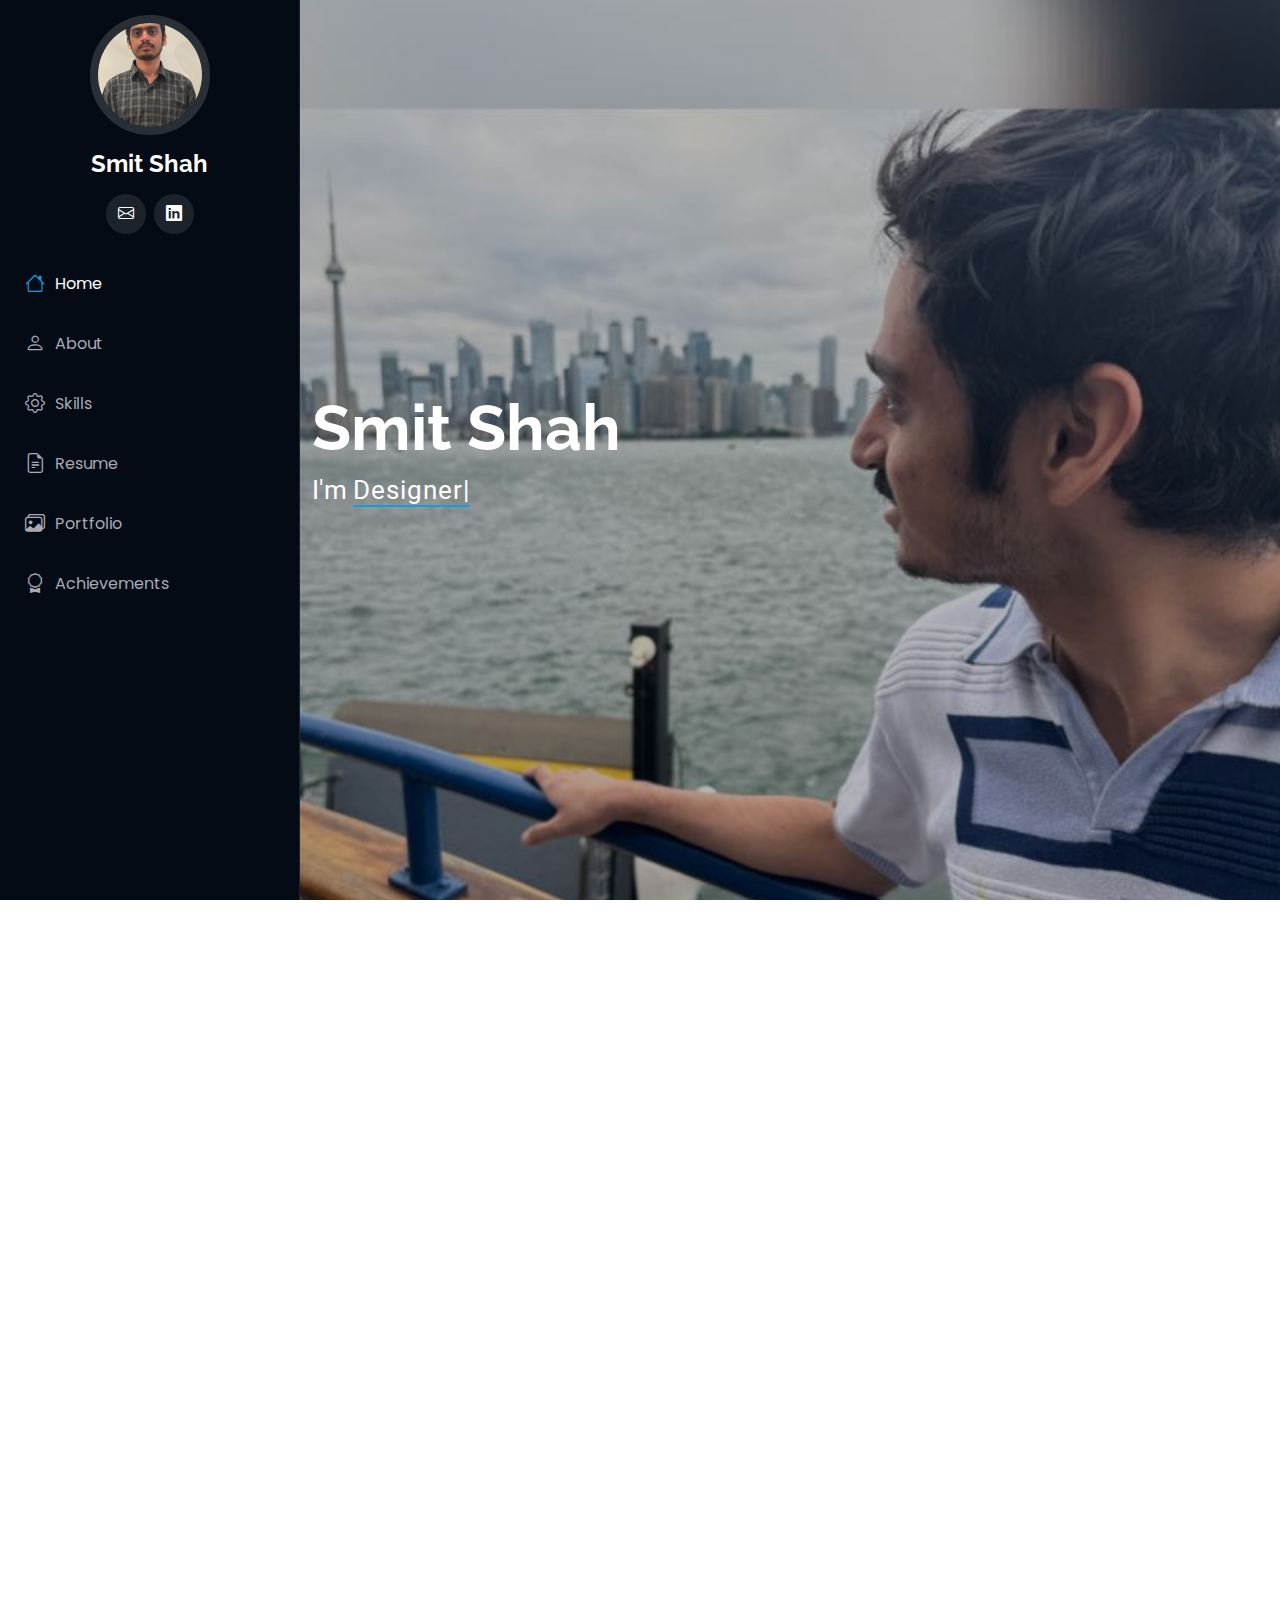
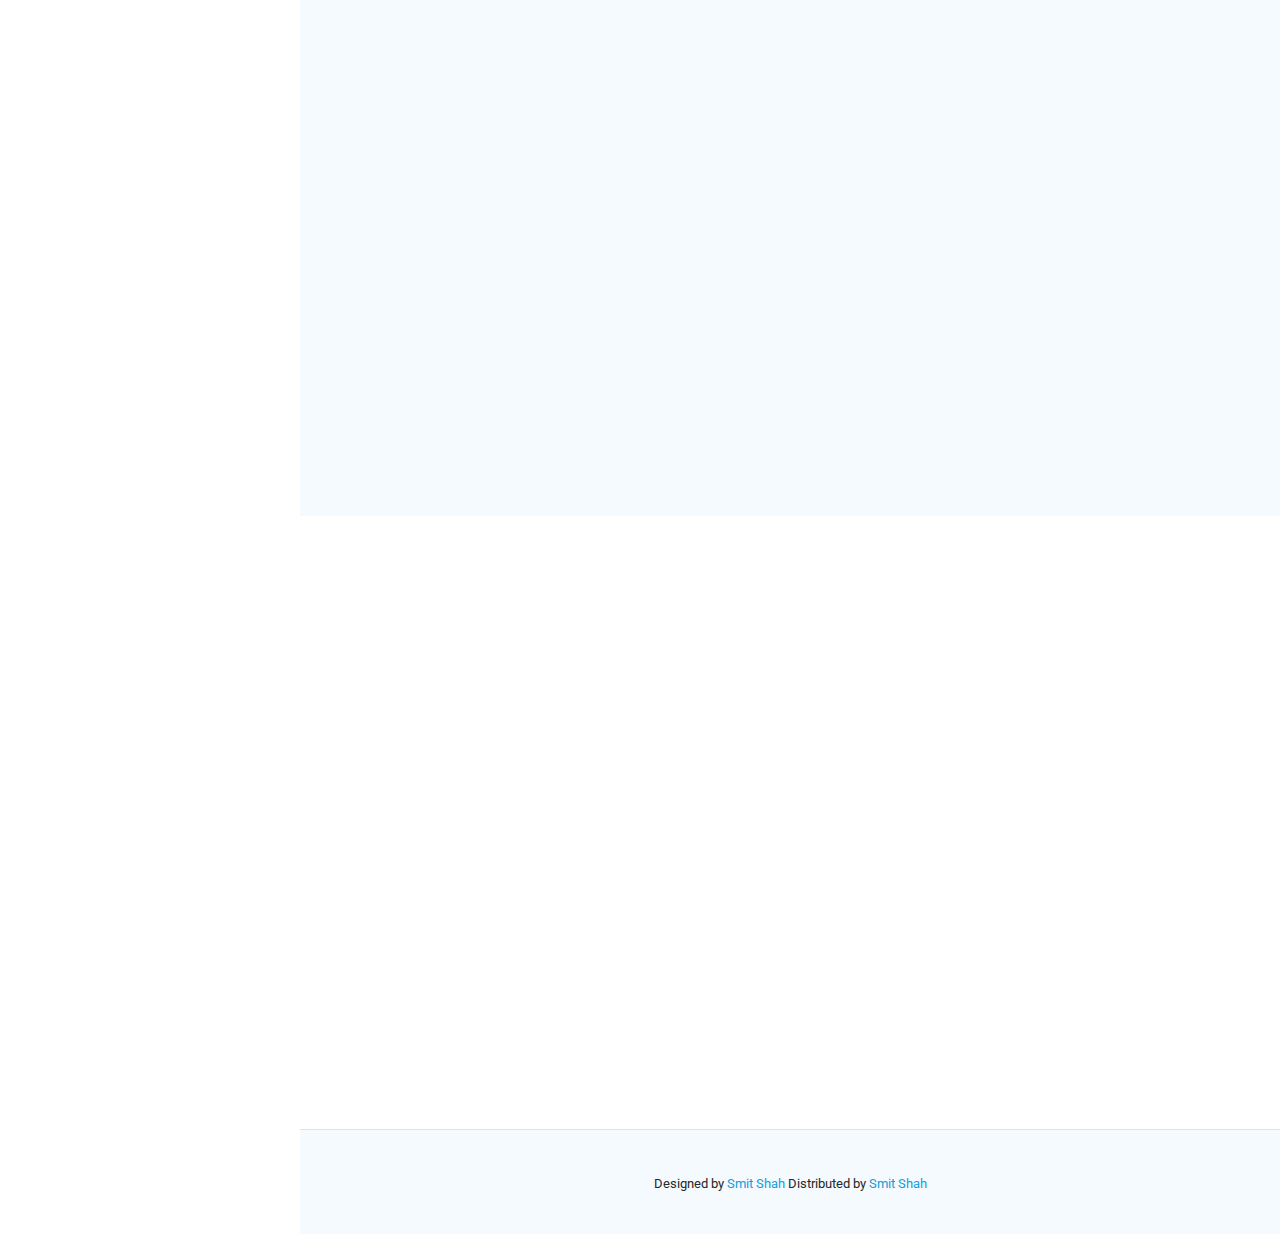
<file: index.html>
<!DOCTYPE html>
<html lang="en">

<head>
  <meta charset="utf-8">
  <meta content="width=device-width, initial-scale=1.0" name="viewport">
  <title>Index - iPortfolio Bootstrap Template</title>
  <meta content="" name="description">
  <meta content="" name="keywords">

  <!-- Favicons -->
  <link href="assets/img/favicon.png" rel="icon">
  <link href="assets/img/apple-touch-icon.png" rel="apple-touch-icon">

  <!-- Fonts -->
  <link href="https://fonts.googleapis.com" rel="preconnect">
  <link href="https://fonts.gstatic.com" rel="preconnect" crossorigin>
  <link href="https://fonts.googleapis.com/css2?family=Roboto:ital,wght@0,100;0,300;0,400;0,500;0,700;0,900;1,100;1,300;1,400;1,500;1,700;1,900&family=Poppins:ital,wght@0,100;0,200;0,300;0,400;0,500;0,600;0,700;0,800;0,900;1,100;1,200;1,300;1,400;1,500;1,600;1,700;1,800;1,900&family=Raleway:ital,wght@0,100;0,200;0,300;0,400;0,500;0,600;0,700;0,800;0,900;1,100;1,200;1,300;1,400;1,500;1,600;1,700;1,800;1,900&display=swap" rel="stylesheet">

  <!-- Vendor CSS Files -->
  <link href="assets/vendor/bootstrap/css/bootstrap.min.css" rel="stylesheet">
  <link href="assets/vendor/bootstrap-icons/bootstrap-icons.css" rel="stylesheet">
  <link href="assets/vendor/aos/aos.css" rel="stylesheet">
  <link href="assets/vendor/glightbox/css/glightbox.min.css" rel="stylesheet">
  <link href="assets/vendor/swiper/swiper-bundle.min.css" rel="stylesheet">

  <!-- Main CSS File -->
  <link href="assets/css/main.css" rel="stylesheet">

  <!-- =======================================================
  * Template Name: iPortfolio
  * Template URL: https://bootstrapmade.com/iportfolio-bootstrap-portfolio-websites-template/
  * Updated: Jun 29 2024 with Bootstrap v5.3.3
  * Author: BootstrapMade.com
  * License: https://bootstrapmade.com/license/
  ======================================================== -->
</head>

<body class="index-page">

  <header id="header" class="header dark-background d-flex flex-column">
    <i class="header-toggle d-xl-none bi bi-list"></i>
    <div class="profile-img">
      <img src="assets/img/my-profile-img.png" alt="" class="img-fluid rounded-circle">
    </div>

    <a href="index.html" class="logo d-flex align-items-center justify-content-center">
      <!-- Uncomment the line below if you also wish to use an image logo -->
      <!-- <img src="assets/img/logo.png" alt=""> -->
      <h1 class="sitename">Smit Shah</h1>
    </a>

    <div class="social-links text-center">
      <a href="mailto:smitshah1199@gmail.com" class="email-link"><i class="bi bi-envelope"></i></a>
      <a href="https://www.linkedin.com/in/smitsandeepshah/" class="linkedin"><i class="bi bi-linkedin"></i></a>
    </div>

    <nav id="navmenu" class="navmenu">
      <ul>
        <li><a href="#hero" class="active"><i class="bi bi-house navicon"></i>Home</a></li>
        <li><a href="#about"><i class="bi bi-person navicon"></i> About</a></li>
        <li><a href="#skills"><i class="bi bi-gear navicon"></i> Skills</a></li>
        <li><a href="#resume"><i class="bi bi-file-earmark-text navicon"></i> Resume</a></li>
        <li><a href="#portfolio"><i class="bi bi-images navicon"></i> Portfolio</a></li>
        <li><a href="#achievements"><i class="bi bi-award navicon"></i> Achievements</a></li>
    </nav>

  </header>

  <main class="main">

    <!-- Hero Section -->
    <section id="hero" class="hero section dark-background">

      <img src="assets/img/hero-bg.jpg" alt="" data-aos="fade-in" class="">

      <div class="container" data-aos="fade-up" data-aos-delay="100">
        <h2>Smit Shah</h2>
        <p>I'm <span class="typed" data-typed-items="Designer, Developer, Freelancer">Designer</span><span class="typed-cursor typed-cursor--blink" aria-hidden="true"></span><span class="typed-cursor typed-cursor--blink" aria-hidden="true"></span></p>
      </div>

    </section><!-- /Hero Section -->

    <!-- About Section -->
    <section id="about" class="about section">

      <!-- Section Title -->
      <div class="container section-title" data-aos="fade-up">
        <h2>About</h2>
        <p>Hello! I'm Smit Shah, a passionate and driven Software Developer with a knack for solving problems and creating meaningful solutions. Whether it's through innovative software development, exceptional customer service, or teamwork, I believe in making a positive impact wherever I go. With a focus on growth, learning, and collaboration, I strive to turn challenges into opportunities and ideas into reality. Let's connect and build something amazing together!</p>
      </div><!-- End Section Title -->

      <div class="container" data-aos="fade-up" data-aos-delay="100">

        <div class="row gy-4 justify-content-center">
          <div class="col-lg-4">
            <img src="assets/img/my-profile.jpeg" class="img-fluid" alt="">
          </div>
          <div class="col-lg-8 content">
            <h2>Software Developer &amp; Web Developer.</h2>
            <p class="fst-italic py-3">
              Crafting Innovative Software & Stunning Web Experiences
            </p>
            <div class="row">
              <div class="col-lg-6">
                <ul>
                  <!--<li><i class="bi bi-chevron-right"></i> <strong>Birthday:</strong> <span>1 May 1995</span></li> -->
                  <!--<li><i class="bi bi-chevron-right"></i> <strong>Website:</strong> <span>www.example.com</span></li> -->
                  <li><i class="bi bi-chevron-right"></i> <strong>Phone:</strong> <span>437-661-6553</span></li>
                  <li><i class="bi bi-chevron-right"></i> <strong>City:</strong> <span>Toronto ON, Canada</span></li>
                </ul>
              </div>
              <div class="col-lg-6">
                <ul>
                  <!--<li><i class="bi bi-chevron-right"></i> <strong>Age:</strong> <span>30</span></li> -->
                  <li><i class="bi bi-chevron-right"></i> <strong>Degree:</strong> <span>Post Graduation in Software Development and Database Development</span></li>
                  <li><i class="bi bi-chevron-right"></i> <strong>Email:</strong> <span>smitshah1199@gmail.com</span></li>
                  <li><i class="bi bi-chevron-right"></i> <strong>Freelance:</strong> <span>Available</span></li>
                </ul>
              </div>
            </div>
            <p class="py-3">
              As a passionate Software and Web Developer, I specialize in creating innovative, user-focused digital solutions using modern technologies like JavaScript, React, and Node.js. With the software development industry projected to grow by 25% by 2031 and the web development market expanding at

              a CAGR of 8.5%, I stay ahead of trends by leveraging cutting-edge tools and exploring advancements in AI, cloud computing, and cybersecurity. My work focuses on delivering responsive, scalable designs that enhance user engagement and performance, ensuring measurable results for every project.
            </p>
          </div>
        </div>

      </div>

    </section><!-- /About Section -->

    <!-- Skills Section -->
    <section id="skills" class="skills Section">

  <!-- Section Title -->
  <div class="container section-title" data-aos="fade-up">
    <h2>Skills</h2>
    <p>Turning complex problems into seamless solutions. I possess the following skills but not limited to them.</p>
  </div><!-- End Section Title -->

  <div class="container" data-aos="fade-up" data-aos-delay="100">

    <div class="row skills-content skills-animation">

      <div class="col-lg-6">

        <div class="progress">
          <span class="skill"><span>HTML</span> <i class="val">100%</i></span>
          <div class="progress-bar-wrap">
            <div class="progress-bar" role="progressbar" aria-valuenow="100" aria-valuemin="0" aria-valuemax="100"></div>
          </div>
        </div><!-- End Skills Item -->

        <div class="progress">
          <span class="skill"><span>CSS</span> <i class="val">100%</i></span>
          <div class="progress-bar-wrap">
            <div class="progress-bar" role="progressbar" aria-valuenow="100" aria-valuemin="0" aria-valuemax="100"></div>
          </div>
        </div><!-- End Skills Item -->

        <div class="progress">
          <span class="skill"><span>JavaScript</span> <i class="val">100%</i></span>
          <div class="progress-bar-wrap">
            <div class="progress-bar" role="progressbar" aria-valuenow="100" aria-valuemin="0" aria-valuemax="100"></div>
          </div>
        </div><!-- End Skills Item -->

        <div class="progress">
          <span class="skill"><span>C++</span> <i class="val">90%</i></span>
          <div class="progress-bar-wrap">
            <div class="progress-bar" role="progressbar" aria-valuenow="90" aria-valuemin="0" aria-valuemax="100"></div>
          </div>
        </div><!-- End Skills Item -->

        <div class="progress">
          <span class="skill"><span>Python</span> <i class="val">95%</i></span>
          <div class="progress-bar-wrap">
            <div class="progress-bar" role="progressbar" aria-valuenow="95" aria-valuemin="0" aria-valuemax="100"></div>
          </div>
        </div><!-- End Skills Item -->

      </div>

      <div class="col-lg-6">

        <div class="progress">
          <span class="skill"><span>PHP</span> <i class="val">80%</i></span>
          <div class="progress-bar-wrap">
            <div class="progress-bar" role="progressbar" aria-valuenow="80" aria-valuemin="0" aria-valuemax="100"></div>
          </div>
        </div><!-- End Skills Item -->

        <div class="progress">
          <span class="skill"><span>WordPress/CMS</span> <i class="val">90%</i></span>
          <div class="progress-bar-wrap">
            <div class="progress-bar" role="progressbar" aria-valuenow="90" aria-valuemin="0" aria-valuemax="100"></div>
          </div>
        </div><!-- End Skills Item -->

        <div class="progress">
          <span class="skill"><span>SQL</span> <i class="val">95%</i></span>
          <div class="progress-bar-wrap">
            <div class="progress-bar" role="progressbar" aria-valuenow="95" aria-valuemin="0" aria-valuemax="100"></div>
          </div>
        </div><!-- End Skills Item -->

        <div class="progress">
          <span class="skill"><span>Networking (TCP/IP, Network Administration)</span> <i class="val">85%</i></span>
          <div class="progress-bar-wrap">
            <div class="progress-bar" role="progressbar" aria-valuenow="85" aria-valuemin="0" aria-valuemax="100"></div>
          </div>
        </div><!-- End Skills Item -->

        <div class="progress">
          <span class="skill"><span>Tools & Technologies (Jenkins, Google Test)</span> <i class="val">90%</i></span>
          <div class="progress-bar-wrap">
            <div class="progress-bar" role="progressbar" aria-valuenow="90" aria-valuemin="0" aria-valuemax="100"></div>
          </div>
        </div><!-- End Skills Item -->

      </div>

    </div>

  </div>

</section><!-- /Skills Section -->


    <!-- Resume Section -->
<section id="resume" class="resume section">

  <!-- Section Title -->
  <div class="container section-title" data-aos="fade-up">
    <h2>Resume</h2>
    <p>A driven and detail-oriented software and database developer with hands-on experience in programming, problem-solving, and optimizing solutions. Adept at collaborating with cross-functional teams to deliver high-quality software solutions and keen to contribute to innovative projects.</p>
  </div><!-- End Section Title -->

  <div class="container">

    <div class="row">

      <div class="col-lg-6" data-aos="fade-up" data-aos-delay="100">
        <h3 class="resume-title">Education</h3>

        <div class="resume-item">
          <h4>Ontario College Graduate Certificate in Software and Database Development</h4>
          <h5>09/2023 - Present</h5>
          <p><em>Loyalist College in Toronto, ON</em></p>
          <p>GPA: 3.2</p>
        </div><!-- End Resume Item -->

        <div class="resume-item">
          <h4>Bachelors in Computer Science</h4>
          <h5>08/2017 - 07/2021</h5>
          <p><em>Gujarat Technological University, Guj</em></p>
          <p>CGPA: 8.97/10</p>
        </div><!-- End Resume Item -->

      </div>

      <div class="col-lg-6" data-aos="fade-up" data-aos-delay="200">
        <h3 class="resume-title">Work Experience</h3>
        <div class="resume-item">
          <h4>Software Development Intern</h4>
          <h5>05/2024 - 09/2024</h5>
          <p><em>Tech Innovations Inc., Toronto, ON</em></p>
          <ul>
            <li>Collaborated with 5 developers and 3 QA engineers to develop and test 8 product features, reducing delivery time by 20%.</li>
            <li>Assisted in setting up and maintaining environments for 10 developers, resolving 15 issues, and boosting team productivity by 25%.</li>
            <li>Developed 30 automated test scripts and 50 test cases, increasing coverage by 40% and cutting manual testing time by 10 hours/week.</li>
          </ul>
        </div><!-- End Resume Item -->

      </div>

    </div>

  </div>

</section><!-- /Resume Section -->


    <!-- Portfolio Section -->
<section id="portfolio" class="portfolio section light-background">

  <!-- Section Title -->
  <div class="container section-title" data-aos="fade-up">
    <h2>Portfolio</h2>
    <p>Explore some of the cutting-edge projects I have worked on, showcasing my expertise in cloud-based systems, AI-powered solutions, and more.</p>
  </div><!-- End Section Title -->

  <div class="container">

    <div class="isotope-layout" data-default-filter="*" data-layout="masonry" data-sort="original-order">

      <ul class="portfolio-filters isotope-filters" data-aos="fade-up" data-aos-delay="100">
        <li data-filter="*" class="filter-active">All</li>
        <li data-filter=".filter-cloud">Cloud</li>
        <li data-filter=".filter-ai">AI</li>
      </ul><!-- End Portfolio Filters -->

      <div class="row gy-4 isotope-container" data-aos="fade-up" data-aos-delay="200">

        <!-- Cloud-based Inventory Management System -->
        <div class="col-lg-4 col-md-6 portfolio-item isotope-item filter-cloud">
          <div class="portfolio-content h-100">
            <img src="assets/img/portfolio/cloud-inventory.jpg" class="img-fluid" alt="Cloud-based Inventory Management System">
            <div class="portfolio-info">
              <h4>Cloud-based Inventory Management System</h4>
              <p>Developed with AWS and React to manage real-time inventory tracking and optimize supply chain operations.</p>
              <a href="assets/img/portfolio/cloud-inventory.jpg" title="Cloud-based Inventory Management System" data-gallery="portfolio-gallery-cloud" class="glightbox preview-link"><i class="bi bi-zoom-in"></i></a>
            </div>
          </div>
        </div><!-- End Portfolio Item -->

        <!-- AI-powered Customer Support Chatbot -->
        <div class="col-lg-4 col-md-6 portfolio-item isotope-item filter-ai">
          <div class="portfolio-content h-100">
            <img src="assets/img/portfolio/ai-chatbot.jpg" class="img-fluid" alt="AI-powered Customer Support Chatbot">
            <div class="portfolio-info">
              <h4>AI-powered Customer Support Chatbot</h4>
              <p>Created with Python and IBM Watson, this chatbot provides seamless, automated support to enhance customer experience.</p>
              <a href="assets/img/portfolio/ai-chatbot.jpg" title="AI-powered Customer Support Chatbot" data-gallery="portfolio-gallery-ai" class="glightbox preview-link"><i class="bi bi-zoom-in"></i></a>
            </div>
          </div>
        </div><!-- End Portfolio Item -->

      </div><!-- End Portfolio Container -->

    </div>

  </div>

</section><!-- /Portfolio Section -->


    <!-- Achievements and Certifications Section -->
<section id="achievements" class="achievements section">

  <!-- Section Title -->
  <div class="container section-title" data-aos="fade-up">
    <h2>Achievements & Certifications</h2>
    <p>Recognizing milestones and accomplishments that showcase expertise in software and web development.</p>
  </div><!-- End Section Title -->

  <div class="container">

    <div class="row gy-4">

      <div class="col-lg-6 col-md-6 achievement-item" data-aos="fade-up" data-aos-delay="100">
        <div class="icon flex-shrink-0"><i class="bi bi-award"></i></div>
        <div>
          <h4 class="title">Certified Full-Stack Web Developer</h4>
          <p class="description">Earned through the Full-Stack Web Development program by <strong>FreeCodeCamp</strong>, focusing on MERN stack development.</p>
        </div>
      </div>
      <!-- End Achievement Item -->

      <div class="col-lg-6 col-md-6 achievement-item" data-aos="fade-up" data-aos-delay="200">
        <div class="icon flex-shrink-0"><i class="bi bi-laptop"></i></div>
        <div>
          <h4 class="title">AWS Certified Solutions Architect – Associate</h4>
          <p class="description">Demonstrated expertise in designing scalable, secure, and cost-effective solutions on AWS.</p>
        </div>
      </div>
      <!-- End Achievement Item -->

      <div class="col-lg-6 col-md-6 achievement-item" data-aos="fade-up" data-aos-delay="300">
        <div class="icon flex-shrink-0"><i class="bi bi-code-slash"></i></div>
        <div>
          <h4 class="title">Microsoft Certified: Azure Developer Associate</h4>
          <p class="description">Validated skills in developing, building, testing, and maintaining applications and services on Microsoft Azure.</p>
        </div>
      </div>
      <!-- End Achievement Item -->

      <div class="col-lg-6 col-md-6 achievement-item" data-aos="fade-up" data-aos-delay="400">
        <div class="icon flex-shrink-0"><i class="bi bi-globe"></i></div>
        <div>
          <h4 class="title">Google UX Design Professional Certificate</h4>
          <p class="description">Gained comprehensive skills in user research, wireframing, prototyping, and creating intuitive user interfaces.</p>
        </div>
      </div>
      <!-- End Achievement Item -->

    </div>

  </div>

</section><!-- /Achievements and Certifications Section -->
  </main>

  <footer id="footer" class="footer position-relative light-background">

    <div class="container">
      <div class="credits">
        <!-- All the links in the footer should remain intact. -->
        <!-- You can delete the links only if you've purchased the pro version. -->
        <!-- Licensing information: https://bootstrapmade.com/license/ -->
        <!-- Purchase the pro version with working PHP/AJAX contact form: [buy-url] -->
        Designed by <a href=>Smit Shah</a> Distributed by <a href=>Smit Shah</a>
      </div>
    </div>

  </footer>

  <!-- Scroll Top -->
  <a href="#" id="scroll-top" class="scroll-top d-flex align-items-center justify-content-center"><i class="bi bi-arrow-up-short"></i></a>

  <!-- Preloader -->
  <div id="preloader"></div>

  <!-- Vendor JS Files -->
  <script src="assets/vendor/bootstrap/js/bootstrap.bundle.min.js"></script>
  <script src="assets/vendor/php-email-form/validate.js"></script>
  <script src="assets/vendor/aos/aos.js"></script>
  <script src="assets/vendor/typed.js/typed.umd.js"></script>
  <script src="assets/vendor/purecounter/purecounter_vanilla.js"></script>
  <script src="assets/vendor/waypoints/noframework.waypoints.js"></script>
  <script src="assets/vendor/glightbox/js/glightbox.min.js"></script>
  <script src="assets/vendor/imagesloaded/imagesloaded.pkgd.min.js"></script>
  <script src="assets/vendor/isotope-layout/isotope.pkgd.min.js"></script>
  <script src="assets/vendor/swiper/swiper-bundle.min.js"></script>

  <!-- Main JS File -->
  <script src="assets/js/main.js"></script>

</body>

</html>
</file>
<file: assets/css/main.css>
/**
* Template Name: iPortfolio
* Template URL: https://bootstrapmade.com/iportfolio-bootstrap-portfolio-websites-template/
* Updated: Jun 29 2024 with Bootstrap v5.3.3
* Author: BootstrapMade.com
* License: https://bootstrapmade.com/license/
*/

/*--------------------------------------------------------------
# Font & Color Variables
# Help: https://bootstrapmade.com/color-system/
--------------------------------------------------------------*/
/* Fonts */
:root {
  --default-font: "Roboto",  system-ui, -apple-system, "Segoe UI", Roboto, "Helvetica Neue", Arial, "Noto Sans", "Liberation Sans", sans-serif, "Apple Color Emoji", "Segoe UI Emoji", "Segoe UI Symbol", "Noto Color Emoji";
  --heading-font: "Raleway",  sans-serif;
  --nav-font: "Poppins",  sans-serif;
}

/* Global Colors - The following color variables are used throughout the website. Updating them here will change the color scheme of the entire website */
:root { 
  --background-color: #ffffff; /* Background color for the entire website, including individual sections */
  --default-color: #272829; /* Default color used for the majority of the text content across the entire website */
  --heading-color: #050d18; /* Color for headings, subheadings and title throughout the website */
  --accent-color: #149ddd; /* Accent color that represents your brand on the website. It's used for buttons, links, and other elements that need to stand out */
  --surface-color: #ffffff; /* The surface color is used as a background of boxed elements within sections, such as cards, icon boxes, or other elements that require a visual separation from the global background. */
  --contrast-color: #ffffff; /* Contrast color for text, ensuring readability against backgrounds of accent, heading, or default colors. */
}

/* Nav Menu Colors - The following color variables are used specifically for the navigation menu. They are separate from the global colors to allow for more customization options */
:root {
  --nav-color: #a8a9b4;  /* The default color of the main navmenu links */
  --nav-hover-color: #ffffff; /* Applied to main navmenu links when they are hovered over or active */
  --nav-mobile-background-color: #040b14; /* Used as the background color for mobile navigation menu */
  --nav-dropdown-background-color: #040b14; /* Used as the background color for dropdown items that appear when hovering over primary navigation items */
  --nav-dropdown-color: #a8a9b4; /* Used for navigation links of the dropdown items in the navigation menu. */
  --nav-dropdown-hover-color: #ffffff; /* Similar to --nav-hover-color, this color is applied to dropdown navigation links when they are hovered over. */
}

/* Color Presets - These classes override global colors when applied to any section or element, providing reuse of the sam color scheme. */

.light-background {
  --background-color: #f4fafd;
  --surface-color: #ffffff;
}

.dark-background {
  --background-color: #040b14;
  --default-color: #ffffff;
  --heading-color: #ffffff;
  --surface-color: #151f2b;
  --contrast-color: #ffffff;
}

/* Smooth scroll */
:root {
  scroll-behavior: smooth;
}

/*--------------------------------------------------------------
# General Styling & Shared Classes
--------------------------------------------------------------*/
body {
  color: var(--default-color);
  background-color: var(--background-color);
  font-family: var(--default-font);
}

a {
  color: var(--accent-color);
  text-decoration: none;
  transition: 0.3s;
}

a:hover {
  color: color-mix(in srgb, var(--accent-color), transparent 25%);
  text-decoration: none;
}

h1,
h2,
h3,
h4,
h5,
h6 {
  color: var(--heading-color);
  font-family: var(--heading-font);
}

/* PHP Email Form Messages
------------------------------*/
.php-email-form .error-message {
  display: none;
  background: #df1529;
  color: #ffffff;
  text-align: left;
  padding: 15px;
  margin-bottom: 24px;
  font-weight: 600;
}

.php-email-form .sent-message {
  display: none;
  color: #ffffff;
  background: #059652;
  text-align: center;
  padding: 15px;
  margin-bottom: 24px;
  font-weight: 600;
}

.php-email-form .loading {
  display: none;
  background: var(--surface-color);
  text-align: center;
  padding: 15px;
  margin-bottom: 24px;
}

.php-email-form .loading:before {
  content: "";
  display: inline-block;
  border-radius: 50%;
  width: 24px;
  height: 24px;
  margin: 0 10px -6px 0;
  border: 3px solid var(--accent-color);
  border-top-color: var(--surface-color);
  animation: php-email-form-loading 1s linear infinite;
}

@keyframes php-email-form-loading {
  0% {
    transform: rotate(0deg);
  }

  100% {
    transform: rotate(360deg);
  }
}

/*--------------------------------------------------------------
# Global Header
--------------------------------------------------------------*/
.header {
  color: var(--default-color);
  background-color: var(--background-color);
  position: fixed;
  top: 0;
  left: 0;
  bottom: 0;
  padding: 0 15px;
  width: 300px;
  transition: all ease-in-out 0.3s;
  overflow-y: auto;
  z-index: 997;
  border-right: 1px solid color-mix(in srgb, var(--default-color), transparent 90%);
}

.header .profile-img img {
  margin: 15px auto;
  display: block;
  width: 120px;
  height: 120px; /* Ensure height is equal to width for a perfect circle */
  border: 8px solid color-mix(in srgb, var(--default-color), transparent 85%);
  border-radius: 50%; /* This makes the image a perfect circle */
  object-fit: cover; /* Ensures the image covers the circle without distortion */
}

.header .logo {
  line-height: 1;
  margin-bottom: 15px;
}

.header .logo img {
  max-height: 32px;
  margin-right: 8px;
}

.header .logo h1 {
  font-size: 24px;
  margin: 0;
  font-weight: 700;
  color: var(--heading-color);
}

.header .social-links {
  margin: 0 0 20px 0;
}

.header .social-links a {
  font-size: 16px;
  display: inline-flex;
  align-items: center;
  justify-content: center;
  background: color-mix(in srgb, var(--default-color), transparent 90%);
  color: var(--default-color);
  margin: 0 2px;
  border-radius: 50%;
  text-align: center;
  width: 40px;
  height: 40px;
  transition: 0.3s;
}

.header .social-links a:hover {
  color: var(--contrast-color);
  background: var(--accent-color);
}

@media (min-width: 1200px) {

  .header~main,
  .header~#footer {
    margin-left: 300px;
  }
}

@media (max-width: 1199px) {
  .header {
    left: -100%;
  }
}

.header.header-show {
  left: 0;
}

.header .header-toggle {
  color: var(--contrast-color);
  background-color: var(--accent-color);
  font-size: 22px;
  display: flex;
  align-items: center;
  justify-content: center;
  width: 40px;
  height: 40px;
  border-radius: 50%;
  cursor: pointer;
  position: fixed;
  top: 15px;
  right: 15px;
  z-index: 9999;
  transition: background-color 0.3s;
}

.header .header-toggle:hover {
  color: var(--contrast-color);
  background-color: color-mix(in srgb, var(--accent-color) 90%, white 15%);
}

/*--------------------------------------------------------------
# Navigation Menu
--------------------------------------------------------------*/
.mobile-nav-toggle {
  display: none;
}

.navmenu {
  padding: 0;
  z-index: 9997;
}

.navmenu ul {
  list-style: none;
  padding: 0 0 20px 0;
  margin: 0;
}

.navmenu a,
.navmenu a:focus {
  color: var(--nav-color);
  padding: 15px 10px;
  font-family: var(--nav-font);
  font-size: 16px;
  font-weight: 400;
  display: flex;
  align-items: center;
  white-space: nowrap;
  transition: 0.3s;
  width: 100%;
}

.navmenu a .navicon,
.navmenu a:focus .navicon {
  font-size: 20px;
  margin-right: 10px;
}

.navmenu a .toggle-dropdown,
.navmenu a:focus .toggle-dropdown {
  font-size: 12px;
  line-height: 0;
  margin-left: auto;
  width: 30px;
  height: 30px;
  display: flex;
  align-items: center;
  justify-content: center;
  border-radius: 50%;
  transition: 0.3s;
  flex-shrink: 0;
  background-color: color-mix(in srgb, var(--accent-color), transparent 90%);
}

.navmenu a .toggle-dropdown:hover,
.navmenu a:focus .toggle-dropdown:hover {
  background-color: var(--accent-color);
  color: var(--contrast-color);
}

.navmenu a:hover,
.navmenu .active,
.navmenu .active:focus {
  color: var(--nav-hover-color);
}

.navmenu a:hover .navicon,
.navmenu .active .navicon,
.navmenu .active:focus .navicon {
  color: var(--accent-color);
}

.navmenu .active .toggle-dropdown,
.navmenu .active:focus .toggle-dropdown {
  background-color: var(--accent-color);
  color: var(--contrast-color);
  transform: rotate(180deg);
}

.navmenu .dropdown {
  display: block;
}

.navmenu .dropdown a,
.navmenu .dropdown a:focus {
  color: --nav-dropdown-color;
}

.navmenu .dropdown a:hover,
.navmenu .dropdown .active,
.navmenu .dropdown .active:focus {
  color: var(--nav-dropdown-hover-color);
}

.navmenu .dropdown ul {
  position: static;
  display: none;
  z-index: 99;
  padding: 5px 10px;
  margin: 5px 10px;
  background-color: var(--nav-dropdown-background-color);
  border: 1px solid color-mix(in srgb, var(--default-color), transparent 90%);
  box-shadow: none;
  transition: all 0.5s ease-in-out;
}

.navmenu .dropdown ul ul {
  background-color: rgba(33, 37, 41, 0.1);
}

.navmenu .dropdown>.dropdown-active {
  display: block;
  background-color: rgba(33, 37, 41, 0.03);
}

/*--------------------------------------------------------------
# Global Footer
--------------------------------------------------------------*/
.footer {
  color: var(--default-color);
  background-color: var(--background-color);
  font-size: 14px;
  padding: 40px 0;
  position: relative;
  border-top: 1px solid color-mix(in srgb, var(--default-color), transparent 90%);
}

.footer .copyright p {
  margin-bottom: 0;
}

.footer .credits {
  margin-top: 4px;
  font-size: 13px;
  text-align: center;
}

/*--------------------------------------------------------------
# Preloader
--------------------------------------------------------------*/
#preloader {
  position: fixed;
  inset: 0;
  z-index: 999999;
  overflow: hidden;
  background: var(--background-color);
  transition: all 0.6s ease-out;
}

#preloader:before {
  content: "";
  position: fixed;
  top: calc(50% - 30px);
  left: calc(50% - 30px);
  border: 6px solid #ffffff;
  border-color: var(--accent-color) transparent var(--accent-color) transparent;
  border-radius: 50%;
  width: 60px;
  height: 60px;
  animation: animate-preloader 1.5s linear infinite;
}

@keyframes animate-preloader {
  0% {
    transform: rotate(0deg);
  }

  100% {
    transform: rotate(360deg);
  }
}

/*--------------------------------------------------------------
# Scroll Top Button
--------------------------------------------------------------*/
.scroll-top {
  position: fixed;
  visibility: hidden;
  opacity: 0;
  right: 15px;
  bottom: -15px;
  z-index: 99999;
  background-color: var(--accent-color);
  width: 44px;
  height: 44px;
  border-radius: 50px;
  transition: all 0.4s;
}

.scroll-top i {
  font-size: 24px;
  color: var(--contrast-color);
  line-height: 0;
}

.scroll-top:hover {
  background-color: color-mix(in srgb, var(--accent-color), transparent 20%);
  color: var(--contrast-color);
}

.scroll-top.active {
  visibility: visible;
  opacity: 1;
  bottom: 15px;
}

/*--------------------------------------------------------------
# Disable aos animation delay on mobile devices
--------------------------------------------------------------*/
@media screen and (max-width: 768px) {
  [data-aos-delay] {
    transition-delay: 0 !important;
  }
}

/*--------------------------------------------------------------
# Global Page Titles & Breadcrumbs
--------------------------------------------------------------*/
.page-title {
  color: var(--default-color);
  background-color: var(--background-color);
  padding: 25px 0;
  position: relative;
}

.page-title h1 {
  font-size: 24px;
  font-weight: 700;
}

.page-title .breadcrumbs ol {
  display: flex;
  flex-wrap: wrap;
  list-style: none;
  padding: 0;
  margin: 0;
  font-size: 14px;
  font-weight: 400;
}

.page-title .breadcrumbs ol li+li {
  padding-left: 10px;
}

.page-title .breadcrumbs ol li+li::before {
  content: "/";
  display: inline-block;
  padding-right: 10px;
  color: color-mix(in srgb, var(--default-color), transparent 70%);
}

/*--------------------------------------------------------------
# Global Sections
--------------------------------------------------------------*/
section,
.section {
  color: var(--default-color);
  background-color: var(--background-color);
  padding: 60px 0;
  overflow: clip;
}

/*--------------------------------------------------------------
# Global Section Titles
--------------------------------------------------------------*/
.section-title {
  padding-bottom: 60px;
  position: relative;
}

.section-title h2 {
  font-size: 32px;
  font-weight: 700;
  margin-bottom: 20px;
  padding-bottom: 20px;
  position: relative;
}

.section-title h2:after {
  content: "";
  position: absolute;
  display: block;
  width: 50px;
  height: 3px;
  background: var(--accent-color);
  left: 0;
  bottom: 0;
}

.section-title p {
  margin-bottom: 0;
}

/*--------------------------------------------------------------
# Hero Section
--------------------------------------------------------------*/
.hero {
  width: 100%;
  min-height: 100vh;
  position: relative;
  padding: 80px 0;
  display: flex;
  align-items: center;
  justify-content: center;
}

.hero img {
  position: absolute;
  inset: 0;
  display: block;
  width: 100%;
  height: 100%;
  object-fit: cover;
  z-index: 1;
}

.hero:before {
  content: "";
  background: color-mix(in srgb, var(--background-color), transparent 70%);
  position: absolute;
  inset: 0;
  z-index: 2;
}

.hero .container {
  position: relative;
  z-index: 3;
}

.hero h2 {
  margin: 0;
  font-size: 64px;
  font-weight: 700;
}

.hero p {
  margin: 5px 0 0 0;
  font-size: 26px;
}

.hero p span {
  letter-spacing: 1px;
  border-bottom: 2px solid var(--accent-color);
}

.hero .social-links {
  margin-top: 25px;
}

.hero .social-links a {
  font-size: 24px;
  display: inline-block;
  color: color-mix(in srgb, var(--default-color), transparent 50%);
  line-height: 1;
  margin-right: 20px;
  transition: 0.3s;
}

.hero .social-links a:hover {
  color: var(--accent-color);
}

@media (max-width: 768px) {
  .hero h2 {
    font-size: 32px;
  }

  .hero p {
    font-size: 20px;
  }
}

/*--------------------------------------------------------------
# About Section
--------------------------------------------------------------*/
.about .content h2 {
  font-weight: 700;
  font-size: 24px;
}

.about .content ul {
  list-style: none;
  padding: 0;
}

.about .content ul li {
  margin-bottom: 20px;
  display: flex;
  align-items: center;
}

.about .content ul strong {
  margin-right: 10px;
}

.about .content ul i {
  font-size: 16px;
  margin-right: 5px;
  color: var(--accent-color);
  line-height: 0;
}

/*--------------------------------------------------------------
# Stats Section
--------------------------------------------------------------*/
.stats .stats-item {
  padding: 30px;
  width: 100%;
}

.stats .stats-item i {
  color: var(--accent-color);
  display: block;
  font-size: 44px;
  float: left;
  line-height: 0;
}

.stats .stats-item .purecounter {
  color: var(--heading-color);
  font-size: 48px;
  line-height: 40px;
  display: block;
  font-weight: 700;
  margin-left: 60px;
}

.stats .stats-item p {
  color: color-mix(in srgb, var(--default-color), transparent 40%);
  padding: 15px 0 0 0;
  margin: 0 0 0 60px;
  font-family: var(--heading-font);
  font-size: 14px;
}

/*--------------------------------------------------------------
# Skills Section
--------------------------------------------------------------*/
.skills .progress {
  height: 60px;
  display: block;
  background: none;
  border-radius: 0;
}

.skills .progress .skill {
  color: var(--heading-color);
  padding: 0;
  margin: 0 0 6px 0;
  text-transform: uppercase;
  display: block;
  font-weight: 600;
  font-family: var(--heading-font);
}

.skills .progress .skill .val {
  float: right;
  font-style: normal;
}

.skills .progress-bar-wrap {
  background: color-mix(in srgb, var(--default-color), transparent 90%);
  height: 10px;
}

.skills .progress-bar {
  width: 1px;
  height: 10px;
  transition: 0.9s;
  background-color: var(--accent-color);
}

/*--------------------------------------------------------------
# Resume Section
--------------------------------------------------------------*/
.resume .resume-title {
  color: var(--heading-color);
  font-size: 26px;
  font-weight: 700;
  margin-top: 20px;
  margin-bottom: 20px;
}

.resume .resume-item {
  padding: 0 0 20px 20px;
  margin-top: -2px;
  border-left: 2px solid var(--accent-color);
  position: relative;
}

.resume .resume-item h4 {
  line-height: 18px;
  font-size: 18px;
  font-weight: 600;
  text-transform: uppercase;
  color: color-mix(in srgb, var(--default-color), transparent 20%);
  margin-bottom: 10px;
}

.resume .resume-item h5 {
  font-size: 16px;
  padding: 5px 15px;
  display: inline-block;
  font-weight: 600;
  margin-bottom: 10px;
}

.resume .resume-item ul {
  padding-left: 20px;
}

.resume .resume-item ul li {
  padding-bottom: 10px;
}

.resume .resume-item:last-child {
  padding-bottom: 0;
}

.resume .resume-item::before {
  content: "";
  position: absolute;
  width: 16px;
  height: 16px;
  border-radius: 50px;
  left: -9px;
  top: 0;
  background: var(--background-color);
  border: 2px solid var(--accent-color);
}

/*--------------------------------------------------------------
# Portfolio Section
--------------------------------------------------------------*/
.portfolio .portfolio-filters {
  padding: 0;
  margin: 0 auto 20px auto;
  list-style: none;
  text-align: center;
}

.portfolio .portfolio-filters li {
  cursor: pointer;
  display: inline-block;
  padding: 0;
  font-size: 14px;
  font-weight: 400;
  margin: 0 10px;
  line-height: 1;
  text-transform: uppercase;
  margin-bottom: 10px;
  transition: all 0.3s ease-in-out;
}

.portfolio .portfolio-filters li:hover,
.portfolio .portfolio-filters li.filter-active {
  color: var(--accent-color);
}

.portfolio .portfolio-filters li:first-child {
  margin-left: 0;
}

.portfolio .portfolio-filters li:last-child {
  margin-right: 0;
}

@media (max-width: 575px) {
  .portfolio .portfolio-filters li {
    font-size: 14px;
    margin: 0 5px;
  }
}

.portfolio .portfolio-content {
  position: relative;
  overflow: hidden;
}

.portfolio .portfolio-content img {
  transition: 0.3s;
}

.portfolio-image {
  width: 100%;
  height: 250px; /* Adjust height to your preference */
  object-fit: cover; /* Ensures the images cover the area while maintaining aspect ratio */
}

.portfolio .portfolio-content img {
  width: 100%; /* Ensure image takes up full container width */
  height: 250px; /* Ensuring both images have the same height */
  object-fit: cover; /* Maintain aspect ratio while covering the area */
  transition: transform 0.3s ease-in-out;
}

.portfolio .portfolio-content .portfolio-info {
  opacity: 0;
  position: absolute;
  inset: 0;
  z-index: 3;
  transition: all ease-in-out 0.3s;
  background: rgba(0, 0, 0, 0.6);
  padding: 15px;
}

.portfolio .portfolio-content .portfolio-info h4 {
  font-size: 14px;
  padding: 5px 10px;
  font-weight: 400;
  color: #ffffff;
  display: inline-block;
  background-color: var(--accent-color);
}

.portfolio .portfolio-content .portfolio-info p {
  position: absolute;
  bottom: 10px;
  text-align: center;
  display: inline-block;
  left: 0;
  right: 0;
  font-size: 16px;
  font-weight: 600;
  color: rgba(255, 255, 255, 0.8);
}

.portfolio .portfolio-content .portfolio-info .preview-link,
.portfolio .portfolio-content .portfolio-info .details-link {
  position: absolute;
  left: calc(50% - 40px);
  font-size: 26px;
  top: calc(50% - 14px);
  color: #fff;
  transition: 0.3s;
  line-height: 1.2;
}

.portfolio .portfolio-content .portfolio-info .preview-link:hover,
.portfolio .portfolio-content .portfolio-info .details-link:hover {
  color: var(--accent-color);
}

.portfolio .portfolio-content .portfolio-info .details-link {
  left: 50%;
  font-size: 34px;
  line-height: 0;
}

.portfolio .portfolio-content:hover .portfolio-info {
  opacity: 1;
}

.portfolio .portfolio-content:hover img {
  transform: scale(1.1);
}

/*--------------------------------------------------------------
# Services Section
--------------------------------------------------------------*/
.services .service-item {
  position: relative;
}

.services .service-item .icon {
  background: var(--accent-color);
  display: flex;
  align-items: center;
  justify-content: center;
  width: 54px;
  height: 54px;
  border-radius: 50%;
  transition: 0.5s;
  border: 1px solid var(--accent-color);
  margin-right: 20px;
}

.services .service-item .icon i {
  color: var(--contrast-color);
  font-size: 24px;
  line-height: 0;
}

.services .service-item:hover .icon {
  background: var(--surface-color);
}

.services .service-item:hover .icon i {
  color: var(--accent-color);
}

.services .service-item .title {
  font-weight: 700;
  margin-bottom: 15px;
  font-size: 18px;
}

.services .service-item .title a {
  color: var(--heading-color);
}

.services .service-item .title a:hover {
  color: var(--accent-color);
}

.services .service-item .description {
  line-height: 24px;
  font-size: 14px;
}

/*--------------------------------------------------------------
# Testimonials Section
--------------------------------------------------------------*/
.testimonials .testimonials-carousel,
.testimonials .testimonials-slider {
  overflow: hidden;
}

.testimonials .testimonial-item {
  box-sizing: content-box;
  text-align: center;
  min-height: 320px;
}

.testimonials .testimonial-item .testimonial-img {
  width: 90px;
  border-radius: 50%;
  margin: 0 auto;
}

.testimonials .testimonial-item h3 {
  font-size: 18px;
  font-weight: bold;
  margin: 10px 0 5px 0;
}

.testimonials .testimonial-item h4 {
  font-size: 14px;
  color: color-mix(in srgb, var(--default-color), transparent 20%);
  margin: 0;
}

.testimonials .testimonial-item .quote-icon-left,
.testimonials .testimonial-item .quote-icon-right {
  color: color-mix(in srgb, var(--accent-color), transparent 40%);
  font-size: 26px;
  line-height: 0;
}

.testimonials .testimonial-item .quote-icon-left {
  display: inline-block;
  left: -5px;
  position: relative;
}

.testimonials .testimonial-item .quote-icon-right {
  display: inline-block;
  right: -5px;
  position: relative;
  top: 10px;
  transform: scale(-1, -1);
}

.testimonials .testimonial-item p {
  font-style: italic;
  margin: 0 15px 15px 15px;
  padding: 20px;
  background-color: var(--surface-color);
  position: relative;
  margin-bottom: 35px;
  border-radius: 6px;
  box-shadow: 0px 2px 15px rgba(0, 0, 0, 0.1);
}

.testimonials .testimonial-item p::after {
  content: "";
  width: 0;
  height: 0;
  border-top: 20px solid var(--surface-color);
  border-right: 20px solid transparent;
  border-left: 20px solid transparent;
  position: absolute;
  bottom: -20px;
  left: calc(50% - 20px);
}

.testimonials .swiper-wrapper {
  height: auto;
}

.testimonials .swiper-pagination {
  margin-top: 40px;
  position: relative;
}

.testimonials .swiper-pagination .swiper-pagination-bullet {
  width: 12px;
  height: 12px;
  background-color: var(--background-color);
  opacity: 1;
  border: 1px solid var(--accent-color);
}

.testimonials .swiper-pagination .swiper-pagination-bullet-active {
  background-color: var(--accent-color);
}

/*--------------------------------------------------------------
# Contact Section
--------------------------------------------------------------*/
.contact .info-wrap {
  background-color: var(--surface-color);
  box-shadow: 0px 0px 20px rgba(0, 0, 0, 0.1);
  padding: 30px;
}

@media (max-width: 575px) {
  .contact .info-wrap {
    padding: 20px;
  }
}

.contact .info-item {
  margin-bottom: 40px;
}

.contact .info-item i {
  font-size: 20px;
  color: var(--accent-color);
  background: color-mix(in srgb, var(--accent-color), transparent 92%);
  width: 44px;
  height: 44px;
  display: flex;
  justify-content: center;
  align-items: center;
  border-radius: 50px;
  transition: all 0.3s ease-in-out;
  margin-right: 15px;
}

.contact .info-item h3 {
  padding: 0;
  font-size: 18px;
  font-weight: 700;
  margin-bottom: 5px;
}

.contact .info-item p {
  padding: 0;
  margin-bottom: 0;
  font-size: 14px;
}

.contact .info-item:hover i {
  background: var(--accent-color);
  color: var(--contrast-color);
}

.contact .php-email-form {
  background-color: var(--surface-color);
  height: 100%;
  padding: 30px;
  box-shadow: 0px 0px 20px rgba(0, 0, 0, 0.1);
}

@media (max-width: 575px) {
  .contact .php-email-form {
    padding: 20px;
  }
}

.contact .php-email-form input[type=text],
.contact .php-email-form input[type=email],
.contact .php-email-form textarea {
  font-size: 14px;
  padding: 10px 15px;
  box-shadow: none;
  border-radius: 0;
  color: var(--default-color);
  background-color: var(--surface-color);
  border-color: color-mix(in srgb, var(--default-color), transparent 80%);
}

.contact .php-email-form input[type=text]:focus,
.contact .php-email-form input[type=email]:focus,
.contact .php-email-form textarea:focus {
  border-color: var(--accent-color);
}

.contact .php-email-form input[type=text]::placeholder,
.contact .php-email-form input[type=email]::placeholder,
.contact .php-email-form textarea::placeholder {
  color: color-mix(in srgb, var(--default-color), transparent 70%);
}

.contact .php-email-form button[type=submit] {
  color: var(--contrast-color);
  background: var(--accent-color);
  border: 0;
  padding: 10px 30px;
  transition: 0.4s;
  border-radius: 50px;
}

.contact .php-email-form button[type=submit]:hover {
  background: color-mix(in srgb, var(--accent-color), transparent 25%);
}

/*--------------------------------------------------------------
# Portfolio Details Section
--------------------------------------------------------------*/
.portfolio-details .portfolio-details-slider img {
  width: 100%;
}

.portfolio-details .portfolio-details-slider .swiper-pagination {
  margin-top: 20px;
  position: relative;
}

.portfolio-details .portfolio-details-slider .swiper-pagination .swiper-pagination-bullet {
  width: 12px;
  height: 12px;
  background-color: color-mix(in srgb, var(--default-color), transparent 85%);
  opacity: 1;
}

.portfolio-details .portfolio-details-slider .swiper-pagination .swiper-pagination-bullet-active {
  background-color: var(--accent-color);
}

.portfolio-details .portfolio-info {
  padding: 30px;
  box-shadow: 0px 0 30px rgba(0, 0, 0, 0.1);
}

.portfolio-details .portfolio-info h3 {
  font-size: 22px;
  font-weight: 700;
  margin-bottom: 20px;
  padding-bottom: 20px;
  border-bottom: 1px solid color-mix(in srgb, var(--default-color), transparent 85%);
}

.portfolio-details .portfolio-info ul {
  list-style: none;
  padding: 0;
  font-size: 15px;
}

.portfolio-details .portfolio-info ul li+li {
  margin-top: 10px;
}

.portfolio-details .portfolio-description {
  padding-top: 30px;
}

.portfolio-details .portfolio-description h2 {
  font-size: 26px;
  font-weight: 700;
  margin-bottom: 20px;
}

.portfolio-details .portfolio-description p {
  padding: 0;
  color: color-mix(in srgb, var(--default-color), transparent 30%);
}

/*--------------------------------------------------------------
# Service Details Section
--------------------------------------------------------------*/
.service-details .services-list {
  padding: 10px 30px;
  border: 1px solid color-mix(in srgb, var(--default-color), transparent 90%);
  margin-bottom: 20px;
}

.service-details .services-list a {
  display: block;
  line-height: 1;
  padding: 8px 0 8px 15px;
  border-left: 3px solid color-mix(in srgb, var(--default-color), transparent 70%);
  margin: 20px 0;
  color: color-mix(in srgb, var(--default-color), transparent 20%);
  transition: 0.3s;
}

.service-details .services-list a.active {
  color: var(--heading-color);
  font-weight: 700;
  border-color: var(--accent-color);
}

.service-details .services-list a:hover {
  border-color: var(--accent-color);
}

.service-details .services-img {
  margin-bottom: 20px;
}

.service-details h3 {
  font-size: 26px;
  font-weight: 700;
}

.service-details h4 {
  font-size: 20px;
  font-weight: 700;
}

.service-details p {
  font-size: 15px;
}

.service-details ul {
  list-style: none;
  padding: 0;
  font-size: 15px;
}

.service-details ul li {
  padding: 5px 0;
  display: flex;
  align-items: center;
}

.service-details ul i {
  font-size: 20px;
  margin-right: 8px;
  color: var(--accent-color);
}

/*--------------------------------------------------------------
# Starter Section Section
--------------------------------------------------------------*/
.starter-section {
  /* Add your styles here */
}
</file>
